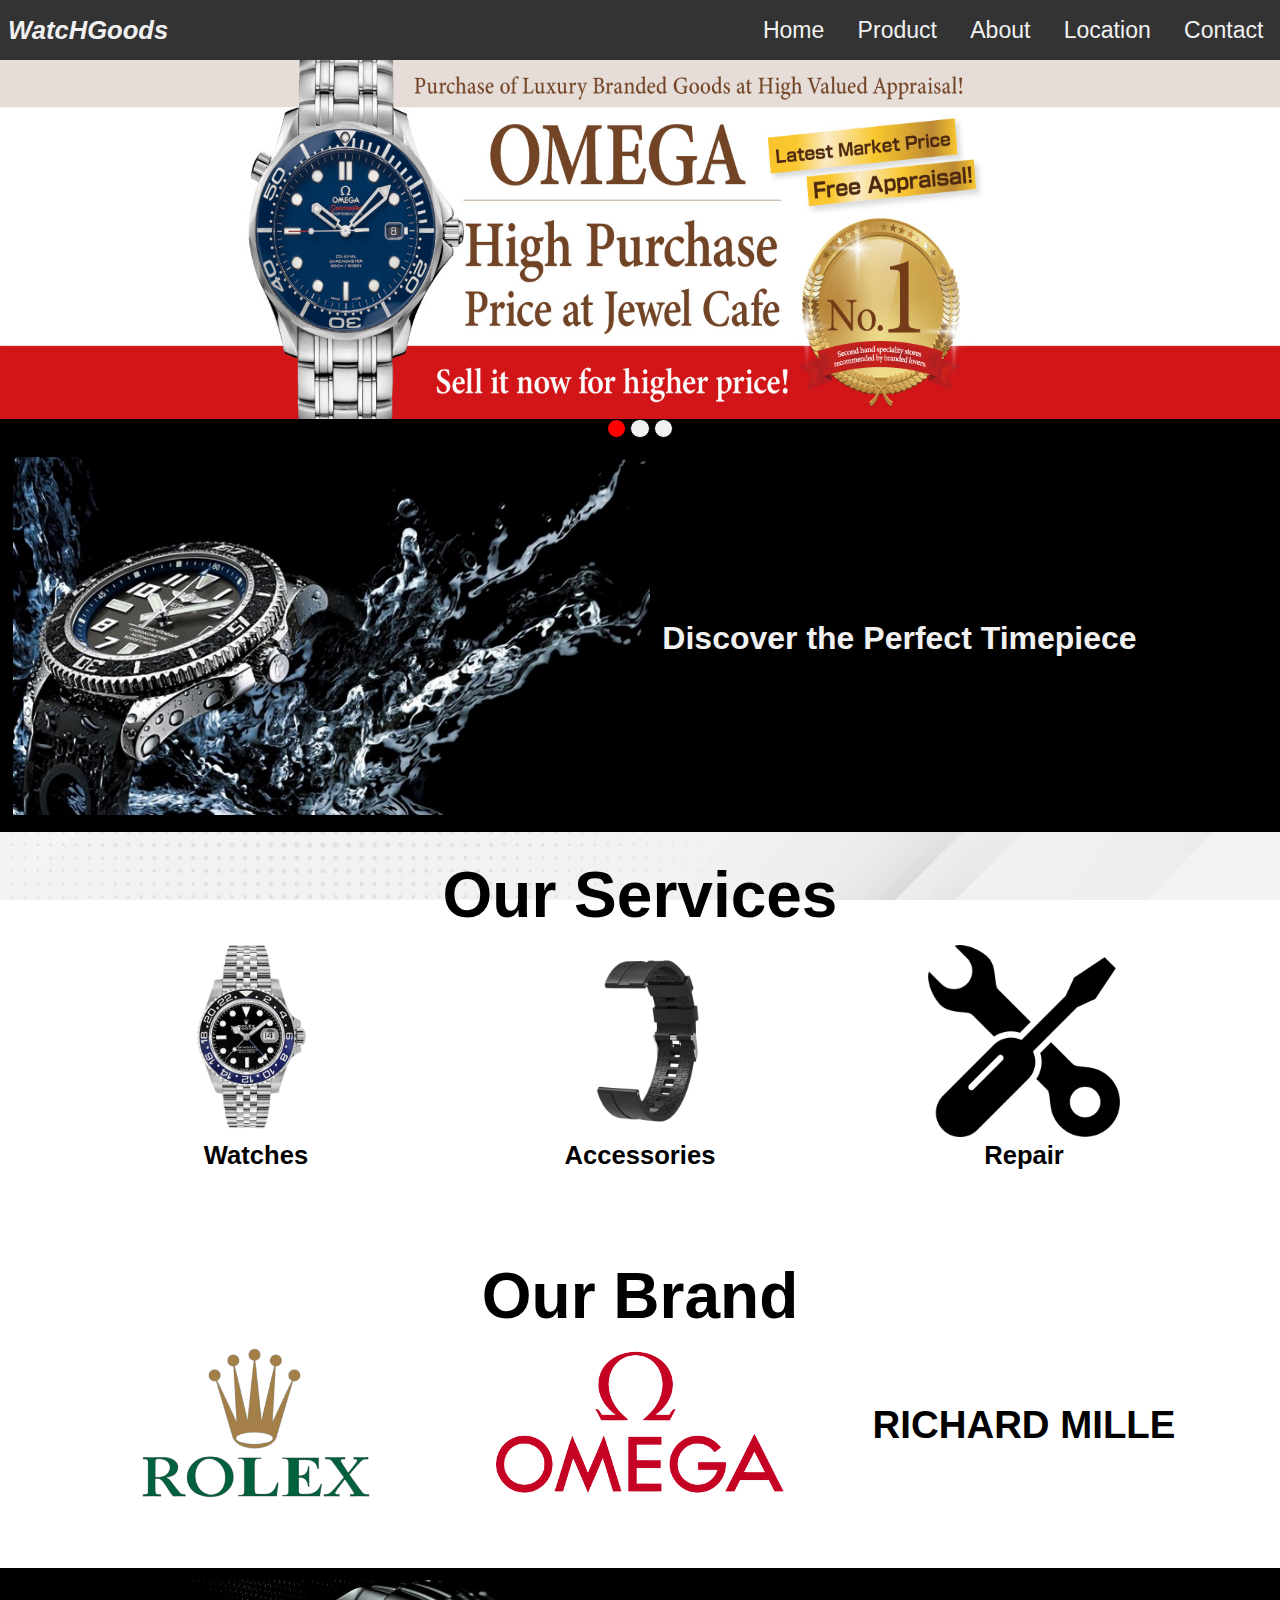
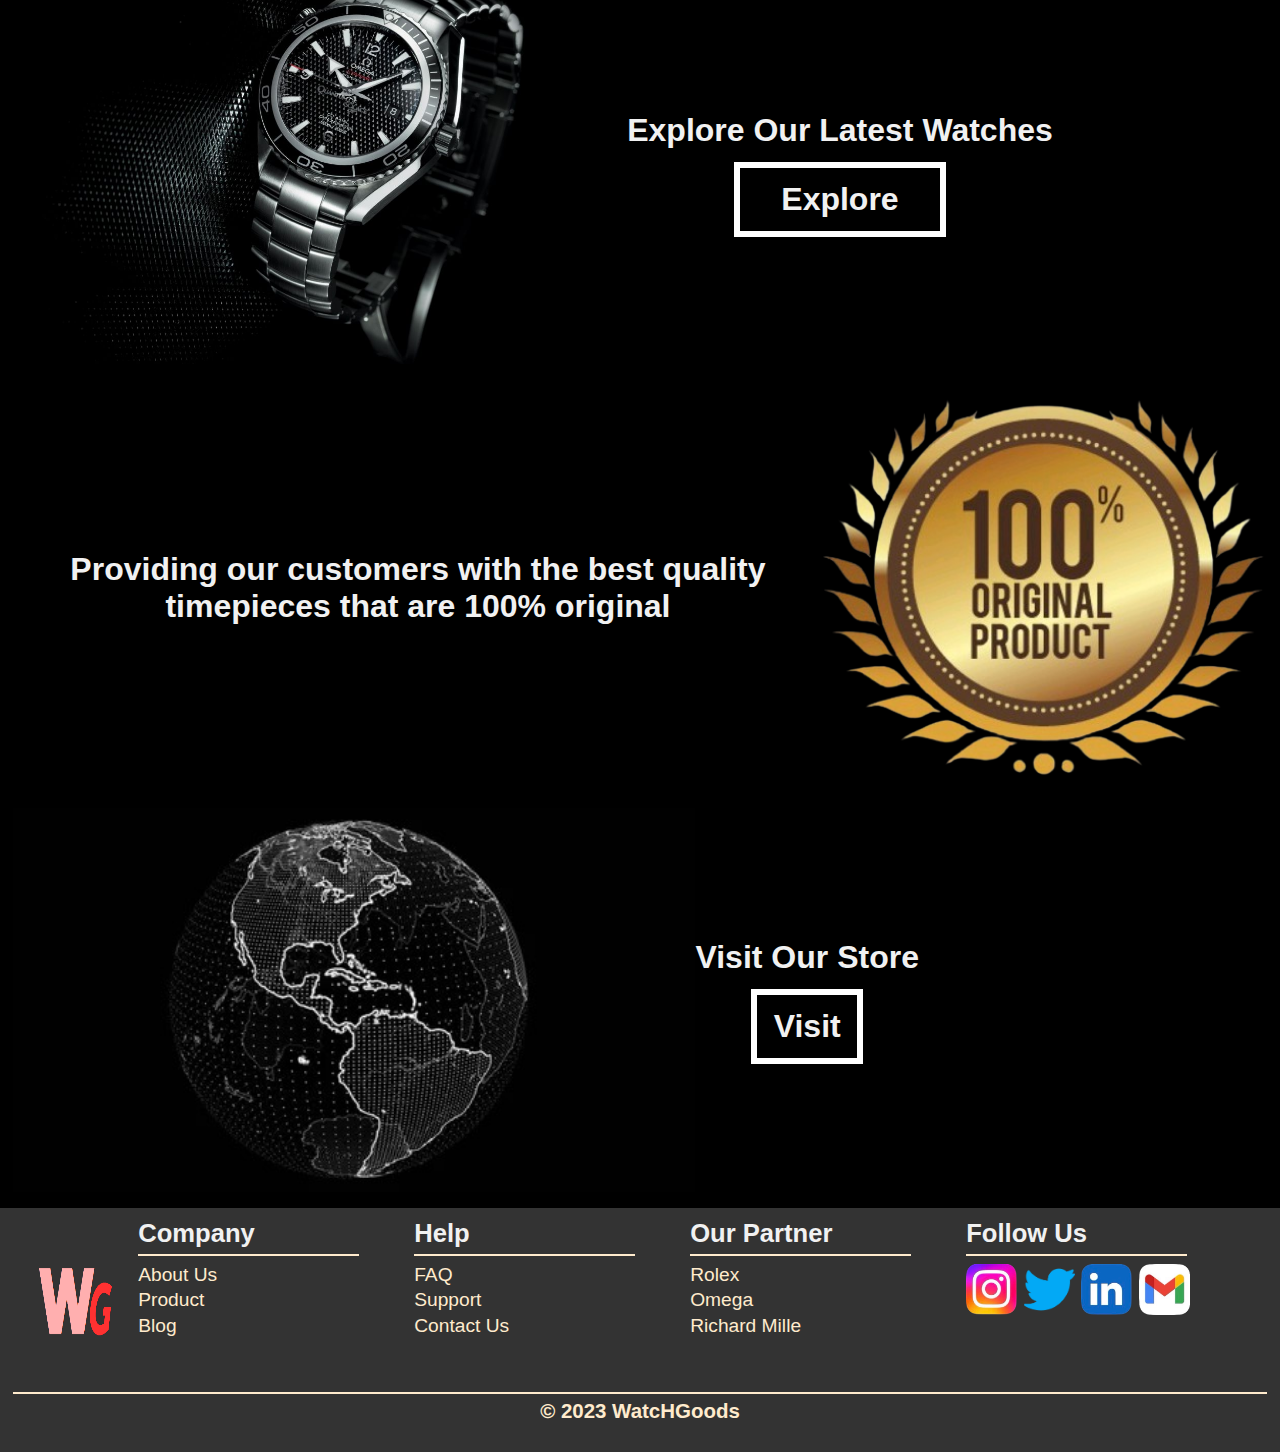
<file: index.html>
<!DOCTYPE html>
<html lang="en">
<head>
    <meta charset="UTF-8">
    <meta http-equiv="X-UA-Compatible" content="IE=edge">
    <meta name="viewport" content="width=device-width, initial-scale=1.0">
    <link rel="stylesheet" href="CSS/general.css">
    <link rel="stylesheet" href="CSS/home.css">
    <link rel="icon" href="Assets/logo.png" type="image/x-icon">
    <title>WatcHGoods</title>
</head>
<body>
    <header>
        <nav id="navbar">
            <!-- This code is generated by Javascript -->
        </nav>
    </header>

    <div id="page-content">
        <div class="slide-content">
            <div class="slide-image fade">
                <img src="Assets/promotion_1.jpg" alt="Promotion Banner">
            </div>

            <div class="slide-image fade">
                <img src="Assets/promotion_2.jpg" alt="Promotion Banner">
            </div>

            <div class="slide-image fade">
                <img src="Assets/promotion_3.png" alt="Promotion Banner">
            </div>

            <a class="previous" onclick="prevPromotion()">&#8249;</a>
            <a class="next" onclick="nextPromotion()">&#8250;</a>

            <div class="banner-dot">
                <span class="dot" onclick="openSlide(0)"></span>
                <span class="dot" onclick="openSlide(1)"></span>
                <span class="dot" onclick="openSlide(2)"></span>
            </div>
        </div>

        <div id="opening-container">
            <div id="opening-image">
                <img src="Assets/luxury_watch_2.jpg" alt="Luxury Watch">
            </div>
            <div id="opening-text">
                Discover the Perfect Timepiece
            </div>
        </div>

        <div class="part-container">
            <div class="title">Our Services</div>
            <div class="part-type-container">
                <div class="part-type">
                    <div class="part-image">
                        <img src="Assets/luxury_watch.png" alt="Luxury Watch">
                    </div>
                    <div class="text">Watches</div>
                </div>
                <div class="part-type">
                    <div class="part-image">
                        <img src="Assets/accessories.png" alt="Accessories">
                    </div>
                    <div class="text">Accessories</div>
                </div>
                <div class="part-type">
                    <div class="part-image">
                        <img src="Assets/repair.png" alt="Repair">
                    </div>
                    <div class="text">Repair</div>
                </div>
            </div>
        </div>

        <div class="part-container">
            <div class="title">Our Brand</div>
            <div class="part-type-container">
                <div class="part-type">
                    <div class="logo-brand">
                        <img src="Assets/rolex-logo.png" alt="Rolex Logo">
                    </div>
                </div>
                <div class="part-type">
                    <div class="logo-brand">
                        <img src="Assets/omega-logo.png" alt="Omega Logo">
                    </div>
                </div>
                <div class="part-type">
                    <div class="text" id="richard_mille-logo">RICHARD MILLE</div>
                </div>
            </div>
        </div>

        <div id="explore-container">
            <div class="photo-image">
                <img src="Assets/luxury_watch_3.jpg" alt="Luxury Watch">
            </div>
            <div id="explore-text-container">
                <div id="text-check-product">Explore Our Latest Watches</div>
                <div id="button-check" onclick="location.replace('HTML/product.html')">Explore</div>
            </div>
        </div>

        <div id="authenticity-container">
            <div id="text-authenticity">Providing our customers with the best quality timepieces that are 100% original</div>
            <div class="photo-image">
                <img src="Assets/original.png" alt="Luxury Watch">
            </div>
        </div>

        <div id="explore-container">
            <div class="photo-image">
                <img src="Assets/globe.jpg" alt="Luxury Watch">
            </div>
            <div id="explore-text-container">
                <div id="text-check-product">Visit Our Store</div>
                <div id="button-check" onclick="location.replace('HTML/location.html')">Visit</div>
            </div>
        </div>
    </div>

    <footer id="footer-container">
        <!-- This code is generated by Javascript -->
    </footer>
</body>
<script src="Javascript/general.js"></script>
<script src="Javascript/home.js"></script>
</html>
</file>
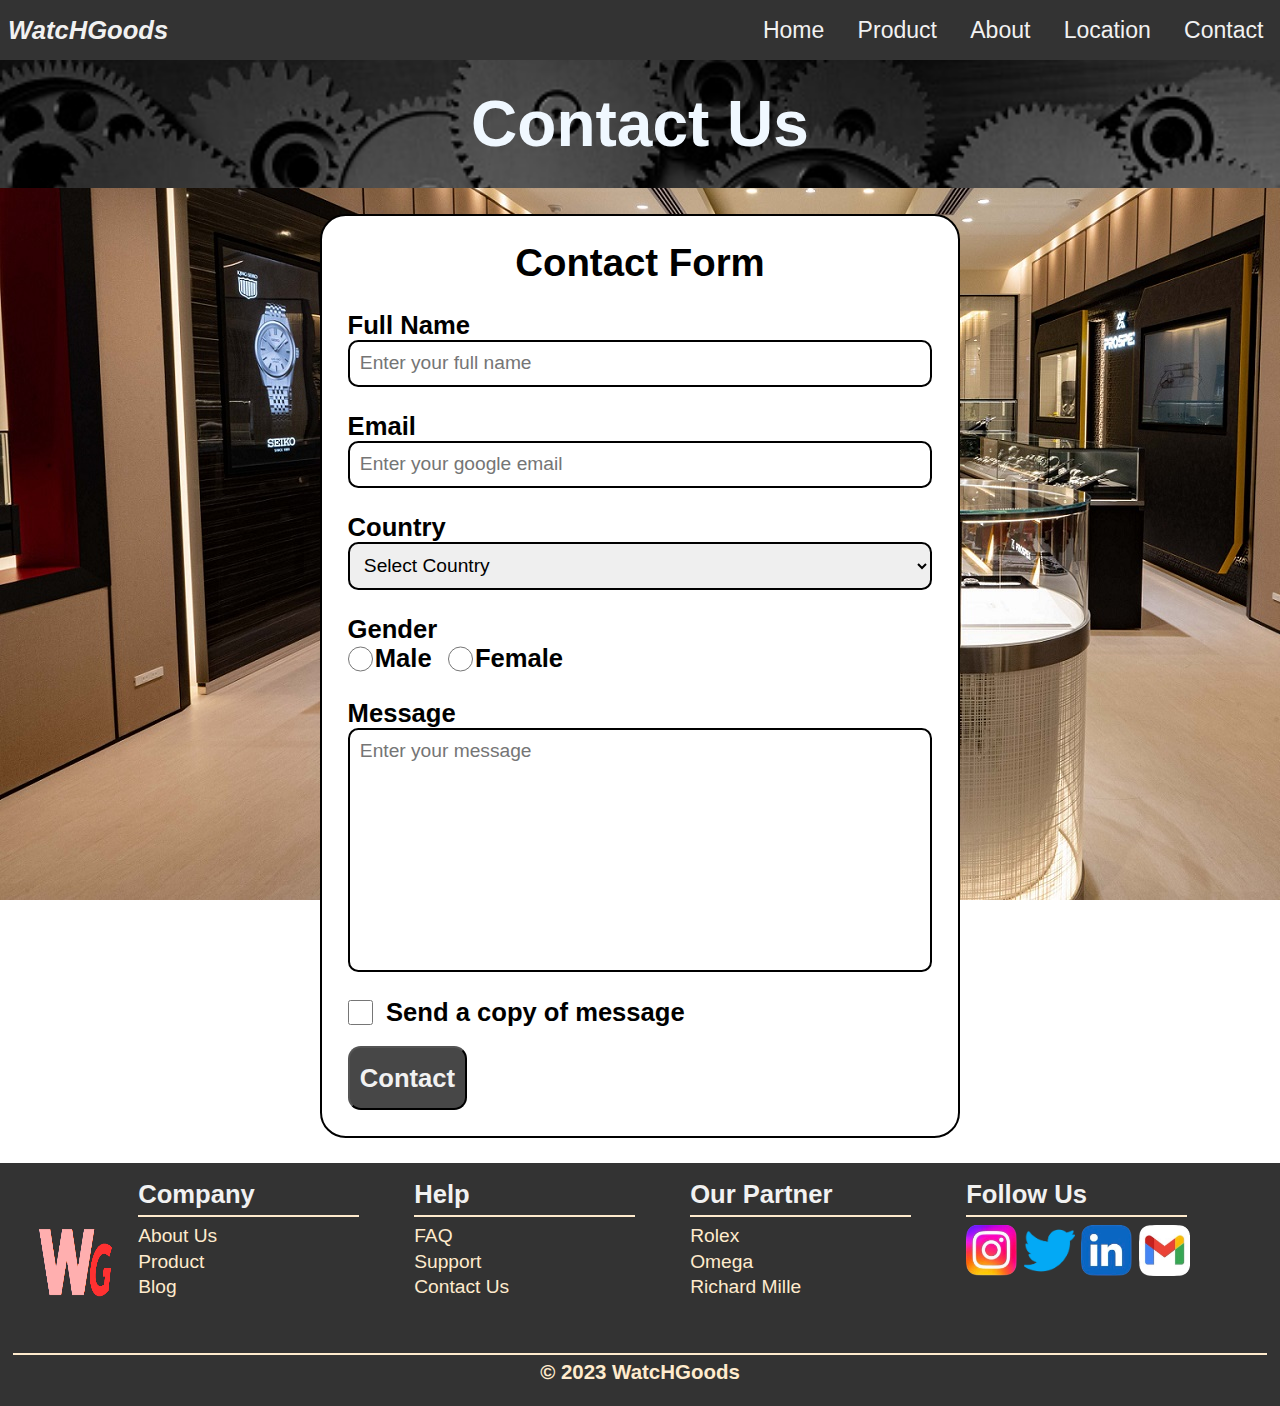
<file: HTML/contact.html>
<!DOCTYPE html>
<html lang="en">
<head>
    <meta charset="UTF-8">
    <meta http-equiv="X-UA-Compatible" content="IE=edge">
    <meta name="viewport" content="width=device-width, initial-scale=1.0">
    <link rel="stylesheet" href="../CSS/general.css">
    <link rel="stylesheet" href="../CSS/contact.css">
    <title>Contact Information</title>
    <link rel="icon" href="../Assets/logo.png" type="image/x-icon">
</head>
<body>
    <header>
        <nav id="navbar">
            <!-- This code is generated by Javascript -->
        </nav>
    </header>

    <div id="page-title">
        <div id="page-text">
            Contact Us
        </div>
    </div>
    <div id="page-content">
        <div id="form-container">
            <form id="contact-us">
                <div id ="form-title">
                    Contact Form
                </div>
                <div class="form-field">
                    <label for="name">Full Name</label>
                    <input type="text" id="name" name="Name" placeholder="Enter your full name" required>
                </div>
                <div class="form-field">
                    <label for="email">Email</label>
                    <input type="text" id="email" name="Email" placeholder="Enter your google email" required>
                </div>
                <div class="form-field">
                    <label for="country">Country</label>
                    <select  id="country" name="Country" onchange="checkSelected()">
                        <option value="0">Select Country</option>
                        <option value="Other">Other</option>
                        <option value="Afghanistan">Afghanistan</option>
                        <option value="Aland Islands">Aland Islands</option>
                        <option value="Albania">Albania</option>
                        <option value="Algeria">Algeria</option>
                        <option value="Andorra">Andorra</option>
                        <option value="Angola">Angola</option>
                        <option value="Anguilla">Anguilla</option>
                        <option value="Antarctica">Antarctica</option>
                        <option value="Argentina">Argentina</option>
                        <option value="Armenia">Armenia</option>
                        <option value="Aruba">Aruba</option>
                        <option value="Australia">Australia</option>
                        <option value="Austria">Austria</option>
                        <option value="Azerbaijan">Azerbaijan</option>
                        <option value="Bahamas">Bahamas</option>
                        <option value="Bahrain">Bahrain</option>
                        <option value="Bangladesh">Bangladesh</option>
                        <option value="Barbados">Barbados</option>
                        <option value="Belarus">Belarus</option>
                        <option value="Belgium">Belgium</option>
                        <option value="Belize">Belize</option>
                        <option value="Benin">Benin</option>
                        <option value="Bermuda">Bermuda</option>
                        <option value="Bhutan">Bhutan</option>
                        <option value="Bolivia">Bolivia</option>
                        <option value="Botswana">Botswana</option>
                        <option value="Bouvet Island">Bouvet Island</option>
                        <option value="Brazil">Brazil</option>
                        <option value="Brunei Darussalam">Brunei Darussalam</option>
                        <option value="Bulgaria">Bulgaria</option>
                        <option value="Burkina Faso">Burkina Faso</option>
                        <option value="Burundi">Burundi</option>
                        <option value="Cambodia">Cambodia</option>
                        <option value="Cameroon">Cameroon</option>
                        <option value="Canada">Canada</option>
                        <option value="Cape Verde">Cape Verde</option>
                        <option value="Cayman Islands">Cayman Islands</option>
                        <option value="Chad">Chad</option>
                        <option value="Chile">Chile</option>
                        <option value="China">China</option>
                        <option value="Colombia">Colombia</option>
                        <option value="Comoros">Comoros</option>
                        <option value="Congo">Congo</option>
                        <option value="Costa Rica">Costa Rica</option>
                        <option value="Croatia">Croatia</option>
                        <option value="Cuba">Cuba</option>
                        <option value="Curacao">Curacao</option>
                        <option value="Cyprus">Cyprus</option>
                        <option value="Czech Republic">Czech Republic</option>
                        <option value="Denmark">Denmark</option>
                        <option value="Djibouti">Djibouti</option>
                        <option value="Dominica">Dominica</option>
                        <option value="Dominican Republic">Dominican Republic</option>
                        <option value="Ecuador">Ecuador</option>
                        <option value="Egypt">Egypt</option>
                        <option value="El Salvador">El Salvador</option>
                        <option value="Equatorial Guinea">Equatorial Guinea</option>
                        <option value="Eritrea">Eritrea</option>
                        <option value="Estonia">Estonia</option>
                        <option value="Ethiopia">Ethiopia</option>
                        <option value="Faroe Islands">Faroe Islands</option>
                        <option value="Fiji">Fiji</option>
                        <option value="Finland">Finland</option>
                        <option value="France">France</option>
                        <option value="French Guiana">French Guiana</option>
                        <option value="French Polynesia">French Polynesia</option>
                        <option value="Gabon">Gabon</option>
                        <option value="Gambia">Gambia</option>
                        <option value="Georgia">Georgia</option>
                        <option value="Germany">Germany</option>
                        <option value="Ghana">Ghana</option>
                        <option value="Gibraltar">Gibraltar</option>
                        <option value="Greece">Greece</option>
                        <option value="Greenland">Greenland</option>
                        <option value="Grenada">Grenada</option>
                        <option value="Guadeloupe">Guadeloupe</option>
                        <option value="Guam">Guam</option>
                        <option value="Guatemala">Guatemala</option>
                        <option value="Guernsey">Guernsey</option>
                        <option value="Guinea">Guinea</option>
                        <option value="Guyana">Guyana</option>
                        <option value="Haiti">Haiti</option>
                        <option value="Honduras">Honduras</option>
                        <option value="Hong Kong">Hong Kong</option>
                        <option value="Hungary">Hungary</option>
                        <option value="Iceland">Iceland</option>
                        <option value="India">India</option>
                        <option value="Indonesia">Indonesia</option>
                        <option value="Iran">Iran</option>
                        <option value="Iraq">Iraq</option>
                        <option value="Ireland">Ireland</option>
                        <option value="Israel">Israel</option>
                        <option value="Italy">Italy</option>
                        <option value="Jamaica">Jamaica</option>
                        <option value="Japan">Japan</option>
                        <option value="Jersey">Jersey</option>
                        <option value="Jordan">Jordan</option>
                        <option value="Kazakhstan">Kazakhstan</option>
                        <option value="Kenya">Kenya</option>
                        <option value="Kiribati">Kiribati</option>
                        <option value="Kosovo">Kosovo</option>
                        <option value="Kuwait">Kuwait</option>
                        <option value="Kyrgyzstan">Kyrgyzstan</option>
                        <option value="Laos">Laos</option>
                        <option value="Latvia">Latvia</option>
                        <option value="Lebanon">Lebanon</option>
                        <option value="Lesotho">Lesotho</option>
                        <option value="Liberia">Liberia</option>
                        <option value="Liechtenstein">Liechtenstein</option>
                        <option value="Lithuania">Lithuania</option>
                        <option value="Luxembourg">Luxembourg</option>
                        <option value="Macao">Macao</option>
                        <option value="Macedonia">Macedonia</option>
                        <option value="Madagascar">Madagascar</option>
                        <option value="Malawi">Malawi</option>
                        <option value="Malaysia">Malaysia</option>
                        <option value="Maldives">Maldives</option>
                        <option value="Mali">Mali</option>
                        <option value="Malta">Malta</option>
                        <option value="Marshall Islands">Marshall Islands</option>
                        <option value="Martinique">Martinique</option>
                        <option value="Mauritania">Mauritania</option>
                        <option value="Mauritius">Mauritius</option>
                        <option value="Mayotte">Mayotte</option>
                        <option value="Mexico">Mexico</option>
                        <option value="Micronesia">Micronesia</option>
                        <option value="Moldova">Moldova</option>
                        <option value="Monaco">Monaco</option>
                        <option value="Mongolia">Mongolia</option>
                        <option value="Montenegro">Montenegro</option>
                        <option value="Montserrat">Montserrat</option>
                        <option value="Morocco">Morocco</option>
                        <option value="Mozambique">Mozambique</option>
                        <option value="Myanmar">Myanmar</option>
                        <option value="Namibia">Namibia</option>
                        <option value="Nauru">Nauru</option>
                        <option value="Nepal">Nepal</option>
                        <option value="Netherlands">Netherlands</option>
                        <option value="Netherlands Antilles">Netherlands Antilles</option>
                        <option value="New Zealand">New Zealand</option>
                        <option value="Nicaragua">Nicaragua</option>
                        <option value="Niger">Niger</option>
                        <option value="Nigeria">Nigeria</option>
                        <option value="Niue">Niue</option>
                        <option value="Norfolk Island">Norfolk Island</option>
                        <option value="Northern Mariana Islands">Northern Mariana Islands</option>
                        <option value="North Korea">North Korea</option>
                        <option value="Norway">Norway</option>
                        <option value="Oman">Oman</option>
                        <option value="Pakistan">Pakistan</option>
                        <option value="Palau">Palau</option>
                        <option value="Palestinian">Palestinian</option>
                        <option value="Panama">Panama</option>
                        <option value="Papua New Guinea">Papua New Guinea</option>
                        <option value="Paraguay">Paraguay</option>
                        <option value="Peru">Peru</option>
                        <option value="Philippines">Philippines</option>
                        <option value="Pitcairn">Pitcairn</option>
                        <option value="Poland">Poland</option>
                        <option value="Portugal">Portugal</option>
                        <option value="Puerto Rico">Puerto Rico</option>
                        <option value="Qatar">Qatar</option>
                        <option value="Romania">Romania</option>
                        <option value="Russia">Russia</option>
                        <option value="Rwanda">Rwanda</option>
                        <option value="Saint Barthelemy">Saint Barthelemy</option>
                        <option value="Saint Helena">Saint Helena</option>
                        <option value="Saint Lucia">Saint Lucia</option>
                        <option value="Saint Martin">Saint Martin</option>
                        <option value="Samoa">Samoa</option>
                        <option value="San Marino">San Marino</option>
                        <option value="Saudi Arabia">Saudi Arabia</option>
                        <option value="Serbia">Serbia</option>
                        <option value="Singapore">Singapore</option>
                        <option value="Sint Maarten">Sint Maarten</option>
                        <option value="Slovakia">Slovakia</option>
                        <option value="Slovenia">Slovenia</option>
                        <option value="Solomon Islands">Solomon Islands</option>
                        <option value="Somalia">Somalia</option>
                        <option value="South Africa">South Africa</option>
                        <option value="South Georgia">South Georgia</option>
                        <option value="South Sudan">South Sudan</option>
                        <option value="South Korea">South Korea</option>
                        <option value="Spain">Spain</option>
                        <option value="Sri Lanka">Sri Lanka</option>
                        <option value="Sudan">Sudan</option>
                        <option value="Suriname">Suriname</option>
                        <option value="Swaziland">Swaziland</option>
                        <option value="Sweden">Sweden</option>
                        <option value="Switzerland">Switzerland</option>
                        <option value="Taiwan">Taiwan</option>
                        <option value="Tajikistan">Tajikistan</option>
                        <option value="Tanzania">Tanzania</option>
                        <option value="Thailand">Thailand</option>
                        <option value="Timor Leste">Timor Leste</option>
                        <option value="Tunisia">Tunisia</option>
                        <option value="Turkey">Turkey</option>
                        <option value="Turkmenistan">Turkmenistan</option>
                        <option value="Ukraine">Ukraine</option>
                        <option value="United Arab Emirates">United Arab Emirates</option>
                        <option value="United Kingdom">United Kingdom</option>
                        <option value="United States">United States</option>
                        <option value="Uruguay">Uruguay</option>
                        <option value="Uzbekistan">Uzbekistan</option>
                        <option value="Venezuela">Venezuela</option>
                        <option value="Vietnam">Vietnam</option>
                        <option value="Western Sahara">Western Sahara</option>
                        <option value="Yemen">Yemen</option>
                        <option value="Zambia">Zambia</option>
                        <option value="Zimbabwe">Zimbabwe</option>
                    </select>
                    <input type="text" id="country-textbox" name="Country" placeholder="Enter your country">
                </div>
                <div class="form-field">
                    <label>Gender</label>
                    <div id="radio-group">
                        <div>
                            <input type="radio" id="male" name="gender">
                            <label for="male">Male</label>
                        </div>
                        <div>
                            <input type="radio" id="female" name="gender">
                            <label for="female">Female</label>
                        </div>
                    </div>
                </div>        
                <div class="form-field">
                    <label for="message">Message</label>
                    <textarea name="Message" id="message" cols="30" rows="10"  placeholder="Enter your message" required></textarea>
                </div>  
                <div class="form-field" id="confirm_container">
                    <input type="checkbox" id="confirm" name="confirmation">
                    <label for="confirm">Send a copy of message</label>
                </div>
                <button type="submit" id="contact-button">Contact</button>
            </form>
        </div>            
    </div>

    <footer id="footer-container">
        <!-- This code is generated by Javascript -->
    </footer>
</body>
<script src="../Javascript/general.js"></script>
<script src="../Javascript/contact.js"></script>
</html>
</file>
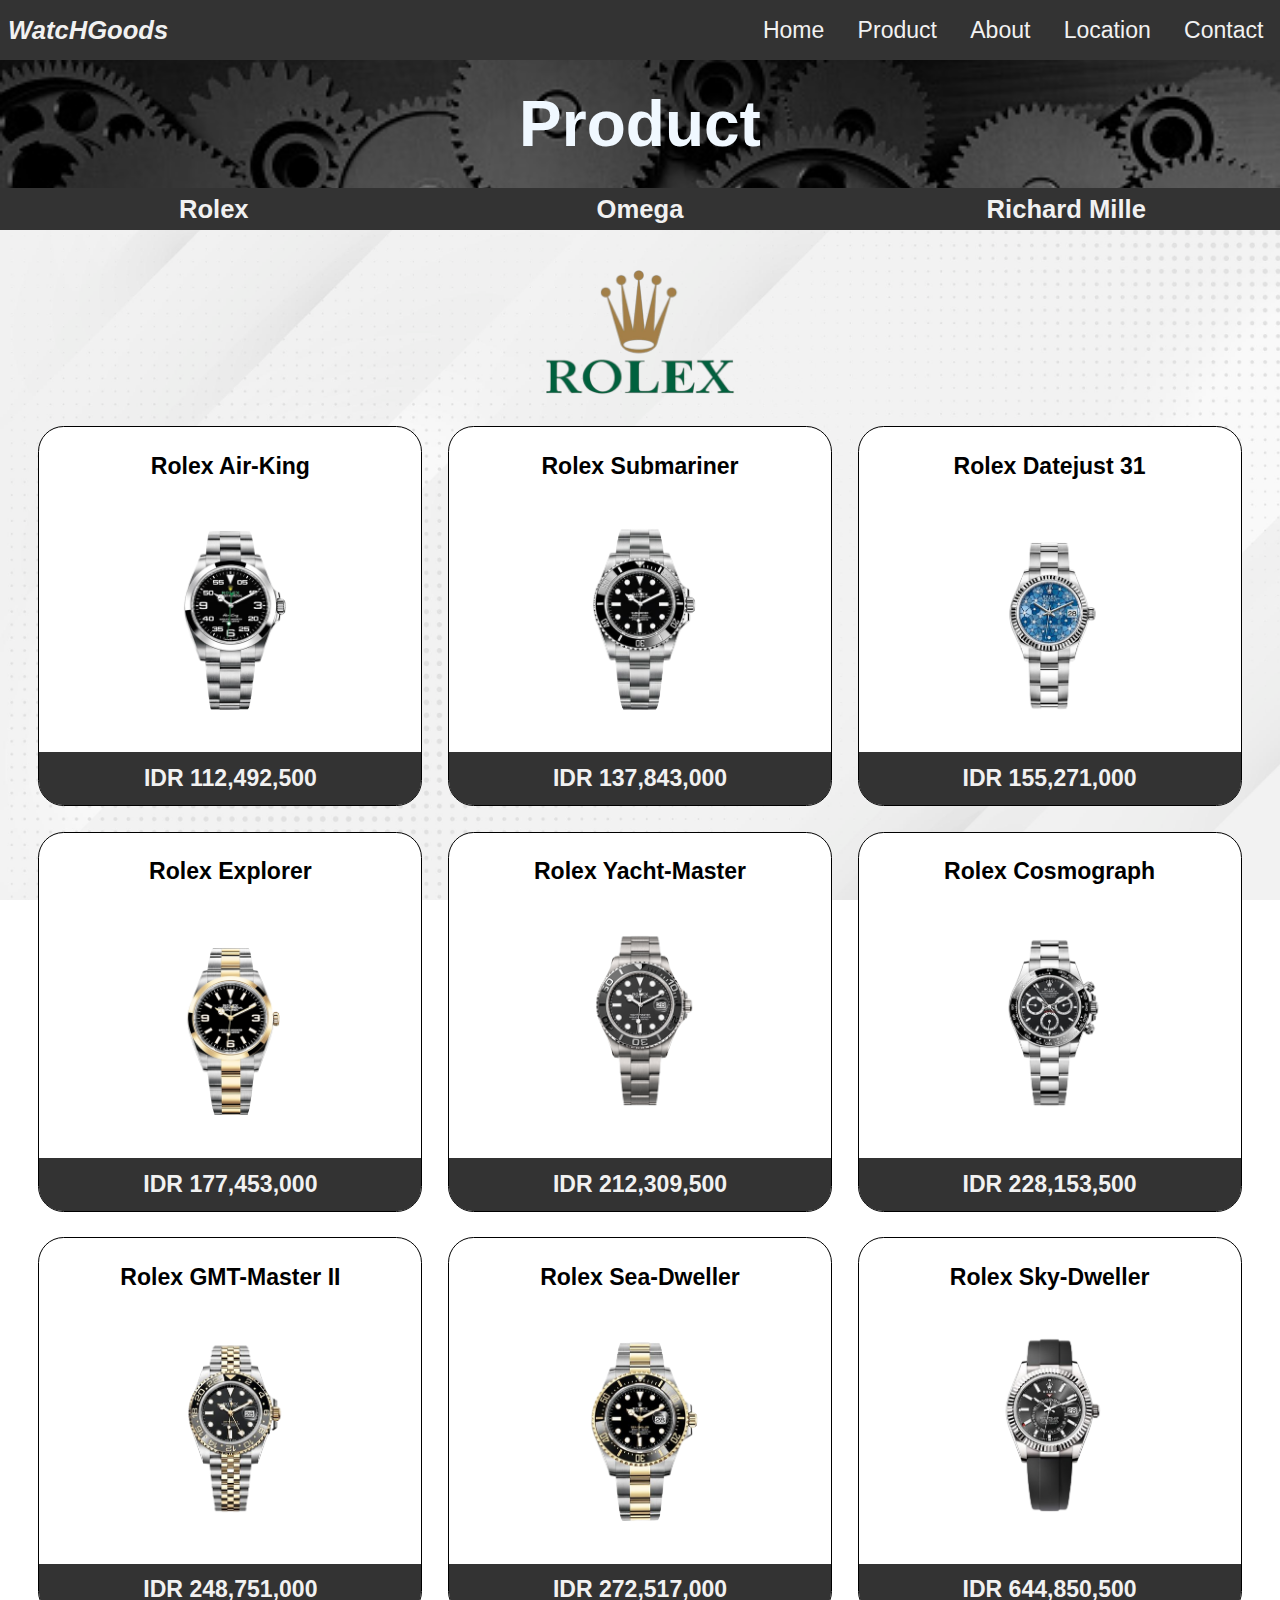
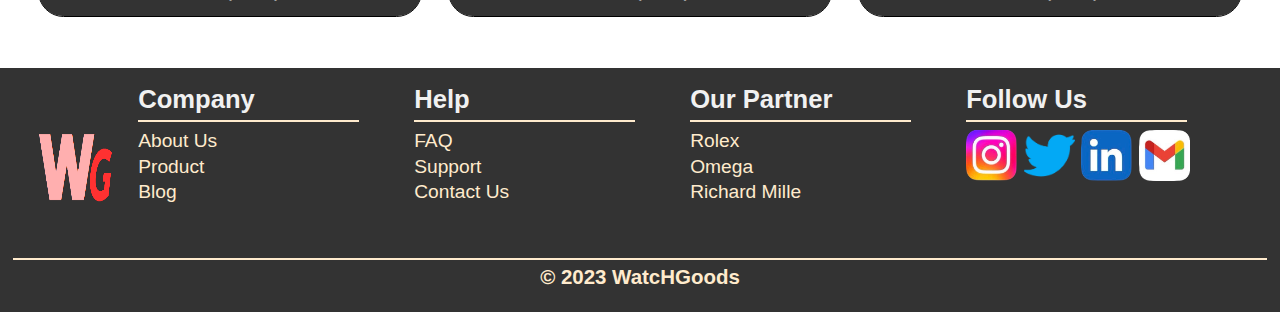
<file: HTML/product.html>
<!DOCTYPE html>
<html lang="en">
<head>
    <meta charset="UTF-8">
    <meta http-equiv="X-UA-Compatible" content="IE=edge">
    <meta name="viewport" content="width=device-width, initial-scale=1.0">
    <link rel="stylesheet" href="../CSS/general.css">
    <link rel="stylesheet" href="../CSS/product.css">
    <title>WatcHGoods Product</title>
    <link rel="icon" href="../Assets/logo.png" type="image/x-icon">
</head>
<body>
    <header>
        <nav id="navbar">
            <!-- This code is generated by Javascript -->
        </nav>
    </header>

    <div id="page-title">
        <div id="page-text">
            Product
        </div>
    </div>

    <div id="page-content">
        <div class="logo-bar-container">
            <div class="logo-brand-bar" id="rolex-bar" onclick="showBrand(0)">
                <div class="logo-text">Rolex</div>
            </div>
            <div class="logo-brand-bar" id="omega-bar" onclick="showBrand(1)">
                <div class="logo-text">Omega</div>
            </div>
            <div class="logo-brand-bar" id="richard-bar" onclick="showBrand(2)">
                <div class="logo-text">Richard Mille</div>
            </div>
        </div>
        
        <div id="brand-watch-container">
            <!-- Content of this part is automatically filled with Javascript based on the clicked brand bar
                and show each watches product stored in the array of object of each brand in product.js -->
        </div>
    </div>

    <footer id="footer-container">
        <!-- This code is generated by Javascript -->
    </footer>
</body>
<script src="../Javascript/general.js"></script>
<script src="../Javascript/product.js"></script>
</html>
</file>
<file: CSS/general.css>
*{
    margin: 0;
    padding: 0;
    box-sizing: border-box;
    font-family: Verdana, Geneva, Tahoma, sans-serif;
}

body{
    display: flex;
    flex-direction: column;
    overflow-x: hidden;
    background-image: url('../Assets/background.jpg');
    background-repeat: no-repeat;
    background-size: cover;
    background-attachment: fixed;
    overflow-x: hidden;
}

#navbar{
    display: flex;
    justify-content: space-between;
    align-items: center;
    background-color: #333;
    color:#F1F1F1;
}

#name-website{
    font-size: 2vw;
    font-weight: bolder;
    font-style: italic;
    margin: 0.5rem;
}

.navbar-link ul{
    display: flex;
}

.navbar-link li{
    list-style: none;
}

.navbar-link ul li a{
    color:#F1F1F1;
    text-decoration: none;
    font-size: 1.8vw;
    display: block;
    padding: 1.3vw;
}

.navbar-link ul li a:hover{
    background: black;
}

.burger-menu{
    display: none;
    flex-direction: column;
    position: absolute;
    top: 0.2rem;
    right: 1rem;
    justify-content: space-between;
    cursor: pointer;
}

.bar{
    width: 25px;
    height: 3px;
    margin: 3px;
    background-color: #F1F1F1;
}

#page-title{
    background-image: url(../Assets/background_2.jpg);
    background-repeat: no-repeat;
    background-size: cover;
    backface-visibility: hidden;
    height: 10vw;
    color: aliceblue;
    font-weight: bold;
    text-align: center;
    justify-content: center;
    align-items: center;
    position: relative;
}

#page-text{
    font-size: 5vw;
    position: relative;
    top: 50%;
    left: 50%;
    transform: translate(-50%,-50%);
}

#page-content{
    display: flex;
    flex-direction: column;
    min-height: 95vh;
}

#footer-container{
    bottom: 0;
    width: 100%;
    height: 19vw;
    background-color: #333;
    display: block;
    color: #F1F1F1;
    align-items: center;
}

#footer-1{
    display: flex;
    margin: 0.5vw 1vw 0.4vw 1vw;
    border-bottom: 0.2vw solid blanchedalmond;
    padding: 0.8vw 0;
    justify-content: center;
    height: 14.5vw;
}

.footer-part{
    width: 22%;
    display: flex;
    flex-direction: column;
}

#footer{
    width: 8%;
    padding-right: 2vw;
}

#logo{
    display: flex;
    align-items: center;
    width: 100%;
    height: 100%;
}

#logo img{
    height: 6vw;
    width: 100%;
}

.company-link{
    align-items: center;
}

.footer-part-title{
    font-size: 2vw;
    width: 80%;
    border-bottom: 0.2vw solid blanchedalmond;
    font-weight: bold;
    padding-bottom: 0.5vw;
    margin-bottom: 0.6vw;
}

.footer-link{
    height: 9.5vw;
}

.footer-link ul{
    align-items: center;
    height: 100%;
}

.footer-link ul li{
    list-style: none;
    height: 2vw;
    align-items: center;
    font-size: 1.5vw;
}

.footer-link ul li a{
    text-decoration: none;
    color: blanchedalmond;
}

.footer-link ul li a:hover{
    color: white;
    font-weight: bold;
}

#container-icon{
    display: flex;
    column-gap: 0.5vw;
    height: 5vw;
}

#container-icon img{
    width: 4vw;
    height: 4vw;
}

#copyright{
    text-align: center;
    font-size: 1.6vw;
    font-weight: bold;
    color: blanchedalmond;
}

@media (max-width: 800px){
    #page-title{
        height: 15vw;
    }

    #page-text{
        font-size: 7vw;
    }

    .navbar-link ul li a{
        font-size: 2vw;
        padding: 1.5vw;
    }

    #container-icon img{
        width: 3vw;
        height: 3vw;
    }
}

@media (max-width: 480px) {
    #navbar{
        flex-direction: column;
        align-items: flex-start;
        min-height: 30px;
    }

    #name-website{
        font-size: 1rem;
    }

    .burger-menu{
        display: flex;
    }

    .navbar-link{
        display: none;
        width: 100%;
    }

    .navbar-link ul{
        width: 100%;
        flex-direction: column;
    }

    .navbar-link ul li{
        text-align: center;
    }
    
    .navbar-link ul li a{
        font-size: 3.5vw;
        padding: 3vw;
    }

    .navbar-link.active{
        display: flex;
    }

    #page-title{
        height: 16vw;
    }

    #page-text{
        font-size: 10vw;
    }

    .footer-part-title{
        width: 80%;
        font-size: 2.5vw;
    }

    #container-icon img{
        width: 2.8vw;
        height: 2.8vw;
    }
}
</file>
<file: CSS/home.css>
#footer-container{
    position: relative;
}

#footer-1{
    margin-top: 0;
    position: relative;
}

.slide-content{
    width: 100%;
    height: 30vw;
}

.slide-content:hover :nth-child(4), .slide-content:hover :nth-child(5){
    display: block;
}

.slide-image{
    display: block;
    width: 100%;
}

.slide-image img{
    width: 100%;
    vertical-align: middle;
    height: 28vw;
}

.previous, .next{
    cursor: pointer;
    position: absolute;
    top: 40%;
    width: auto;
    padding: 0.5vw 1vw;
    font-size: 2vw;
    font-weight: bolder;
    border-radius: 50%;
    color: white;
    background-color: red;
    user-select: none;
    display: none;
}

.previous{
    left: 2%;
}

.next{
    right: 2%;
}

.banner-dot{
    text-align: center;
    background-color: black;
    height: 5vw;
    min-height: 20px;
}

.dot{
    align-items: center;
    align-items: center;
    cursor: pointer;
    height: 1.5vw;
    width: 1.5vw;
    min-height: 10px;
    min-width: 10px;
    background-color: #F1F1F1;
    border: 0.15vw solid black;
    display: inline-block;
    border-radius: 50%;
}

.banner-dot .active{
    background-color: red;
}

.banner-dot .active, .dot:hover{
    cursor: pointer;
}

.fade{
    animation-name: fade;
    animation-duration: 1s;
}

@keyframes fade{
    from{
        opacity:  0.4;
    }

    to{
        opacity: 1;
    }
}

#opening-container, #explore-container, #authenticity-container{
    display: flex;
    background-color: black;
    color: #F1F1F1;
    padding: 1vw;
    align-items: center;
}

#opening-text{
    font-size: 2.5vw;
    font-weight: bolder;
    margin-left: 1vw;
}

#opening-image img{
    height: 28vw;
}

.part-container{
    padding: 2vw;
    margin-bottom: 2vw;
}

.title{
    font-weight: bolder;
    font-size: 5vw;
    text-align: center;
}

.part-type-container, #original-container{
    justify-content: center;
    display: flex;
    align-items: center;
}

.part-type{
    padding: 1vw;
    width: 30vw;
}

#opening-image, .part-image, .logo-brand, #explore-image{
    text-align: center;
}

.part-image img{
    height: 15vw;
}

.text{
    font-size: 2vw;
    font-weight: bold;
    text-align: center;
}

.logo-brand img{
    height: 12vw;
}

#richard_mille{
    align-items: center;
    justify-content: center;
    text-align: center;
}

#richard_mille-logo{    
    font-size: 3vw;
    font-weight: bolder;
}

.photo-image img{
    height: 30vw;
}

#explore-text-container{
    font-size: 2.5vw;
    font-weight: bolder;
    display: flex;
    flex-direction: column;
    align-items: center;
}

#text-check-product{
    margin-bottom: 1vw;
}

#button-check{
    text-align: center;
    padding: 1vw;
    font-size: 2.5vw;
    width: 50%;
    border: 0.5vw solid white;
}

#button-check:hover{
    background-color: white;
    color: #333;
    cursor: pointer;
}

#authenticity-container{
    justify-content: space-between;
}

#text-authenticity{
    font-size: 2.5vw;
    font-weight: bold;
    text-align: center;

}

@media (max-width: 800px){
    .title{
        font-size: 7vw;
    }

    .text{
        font-size: 3vw;
    }

    .part-image img{
        height: 20vw;
    }
    
    #original-image img{
        height: 30vw;
    }
    
    .logo-brand img{
        height: 14vw;
    }    
}

@media (max-width: 480px){
    .part-type{
        width: 100%;
        margin: 2.5vw 0;
        padding: 0;
    }
    
    #richard_mille-logo{    
        font-size: 3.5vw;
        font-weight: bolder;
    }
}
</file>
<file: CSS/contact.css>
body{
    background-image: url('../Assets/background_store.jpg');
}

#page-content{
    display: flex;
    align-items: center;
    min-height: 40vh;
}

#contact-us{
    align-items: center;
    border-radius: 2vw;
    padding: 2vw;
    border: 0.2vw solid black;
    background-color: white;
    width: 50vw;
    margin: 2vw 0;
}

#form-title{
    text-align: center;
    font-weight: bolder;
    font-size: 3vw;
}

.form-field label{
    font-weight: bold;
    font-size: 2vw;
}

.form-field{
    display: flex;
    flex-direction: column;
    padding-top: 2vw;
    width: 100%;
}

.form-field input, #message, #country{
    padding: 0.8vw;
    border-style: solid;
    border-color: black;
    border-width: 0.2vw;
    border-radius: 0.8vw;
    font-size: 1.5vw;
}

#radio-group{
    display: flex;
    column-gap: 1rem;
}

#radio-group div{
    display: inherit;
    align-items: center;
    column-gap: 0.1rem;
}

#radio-group div input{
    width: 2vw;
    height: 2vw;
}

#country-textbox{
    display: none;
}

#message{
    resize: none;
}

#contact-button{
    height: 5vw;
    color:#F1F1F1;
    background-color: #474747;
    font-size: 2vw;
    font-weight: bold;
    padding: 0.8vw;
    border-radius: 1vw;
    cursor: pointer;
    text-align: center;
    margin-top: 1.5vw;  
}

#contact-button:hover{
    transition: 1s;
    background-color: black;
    color: white;
}

#confirm_container{
    display: flex;
    flex-direction: row;
    column-gap: 1vw;
    align-items: center;
}

#confirm{
    height: 2vw;
    width: 2vw;
}

@media (max-width: 800px){
    body{
        background-image: url(../Assets/background.jpg);
    }
    
    #contact-us{
        width: 95vw;
        border-style: none;
        background-color: transparent;
    }

    #contact-button{
        height: 5.5vw;
        font-size: 2.5vw;
    }
}

@media (max-width: 480px){
    .form-field input, #message, #country{
        padding: 0.5rem;
        border-width: 0.3vw;
        border-radius: 1.5vw;
        font-size: 5vw;
    }

    #form-title{
        font-size: 8vw;
    }

    .form-field label{
        font-size: 5vw;
    }

    #radio-group div input{
        width: 6vw;
        height: 6vw;
    }

    #confirm{
        height: 4vw;
        width: 4vw;
    }

    #contact-button{
        height: 10vw;
        font-size: 4vw;
        padding: 2vw;
    }
}
</file>
<file: CSS/product.css>
#page-content{
    padding-top: 0;
}

.logo-bar-container{
    justify-content: center;
    display: flex;
    align-items: center;
    color: #F1F1F1;
    background-color: #333;
    margin-bottom: 3vw;
}

.logo-brand-bar{
    padding: 0.5vw;
    width: 33.3vw;
}

.logo-brand-bar:hover, .logo-bar-container .active{
    background-color: black;
    color: white;
    cursor: pointer;
}

.logo-text{
    font-size: 2vw;
    font-weight: bolder;
    text-align: center;
}

.text{
    font-size: 5vw;
    font-weight: bold;
}

.logo-brand-image{
    text-align: center;
    align-items: center;
    padding-bottom: 2vw;
}

.logo-brand-image img{
    height: 10vw;
}

#watch-container{
    display: flex;
    align-items: center;
    justify-content: space-between;
    flex-wrap: wrap;
    padding: 0 3vw 2vw 3vw;
}

.watch{
    width: 30vw;
    border: 0.15vw solid;
    border-radius: 2vw;
    text-align: center;
    background-color: white;
    justify-content: center;
    align-items: center;
    padding-top: 2vw;
    margin-bottom: 2vw;
}

.watch-photo{
    text-align: center;
    margin-bottom: 1vw;
}

.watch-photo img{
    height: 20vw;
}

.watch-photo img:hover{
    transform: scale(1.1)
}

.watch-description{
    display: flex;
    flex-direction: column;
    font-size: 1.5vw;
    font-weight: bold;
}

.watch-description-name{
    font-weight: bolder;
    font-size: 1.8vw;
}

.watch-description-price{
    font-weight: bold;
    color: #F1F1F1;
    background-color: #333;
    padding: 1vw 0;
    font-size: 1.8vw;
    border-bottom-left-radius: 1.85vw;
    border-bottom-right-radius: 1.85vw;
}

.watch-description-price:hover{
    transition: 0.5s;
    color: white;
    background-color: black;
}

@media (max-width: 800px){
    .logo-text{
        font-size: 3vw;
    }

    .watch-photo img{
        height: 25vw;
    }
    
    .watch-description{
        font-size: 1.7vw;
        font-weight: bold;
    }
}

@media (max-width: 480px){
    .logo-text{
        font-size: 3.2vw;
    }

    .logo-brand-image{
        padding-bottom: 2vw;
    }
    
    .logo-brand-image img{
        height: 15vw;
    }

    .watch{
        width: 45vw;
        margin: 0.5vw 1vw;
        border-radius: 2vw;
    }

    .watch-photo img{
        height: 30vw;
    }
    
    .watch-description{
        font-size: 2.5vw;
    }

    .watch-description-name{
        font-size: 2.8vw;
    }

    .watch-description-price{
        border-bottom-left-radius: 2vw;
        border-bottom-right-radius: 2vw;
    }
}
</file>
